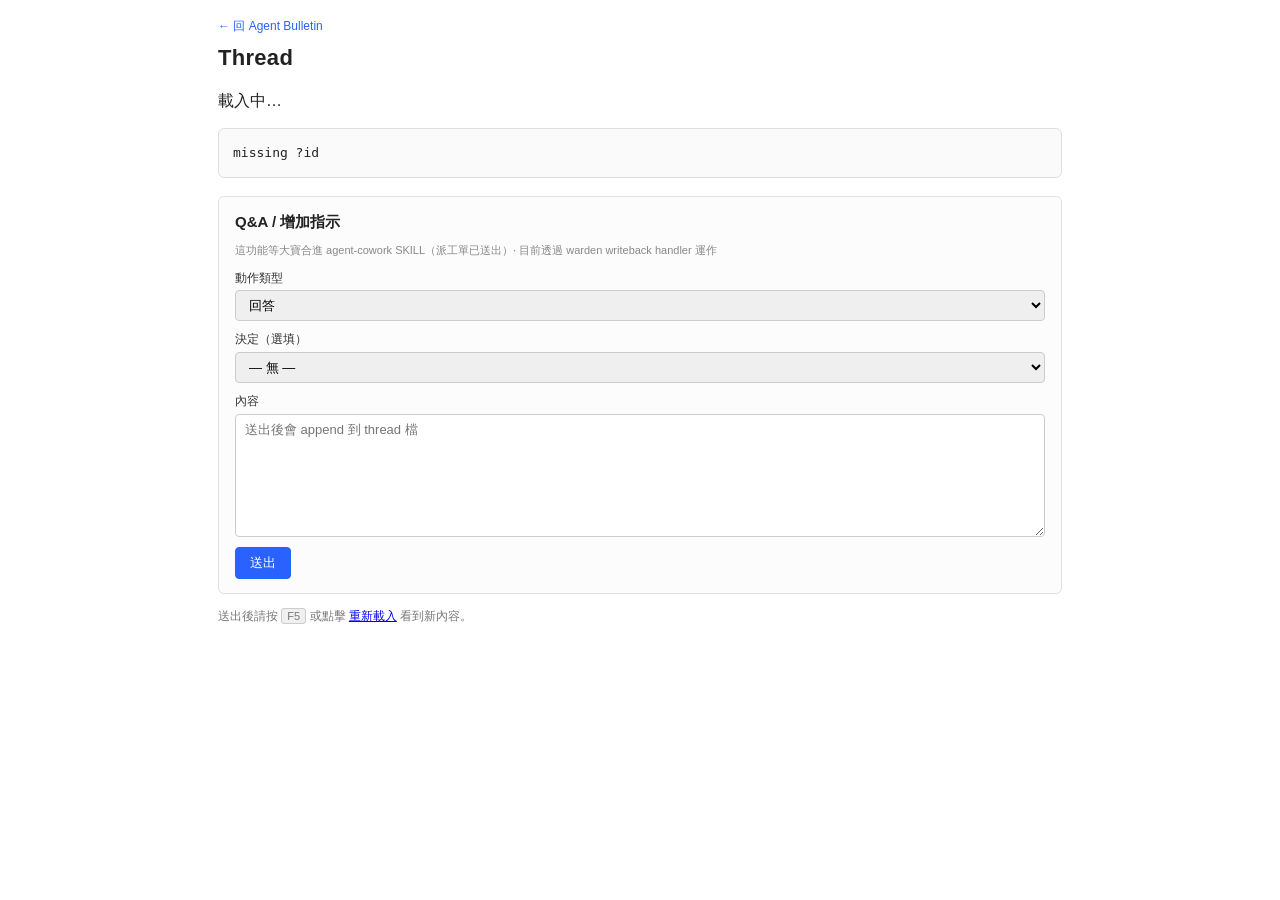
<file: deploy/view.html>
<!DOCTYPE html>
<html lang="zh-TW">
<head>
<meta charset="UTF-8">
<meta name="viewport" content="width=device-width, initial-scale=1.0">
<title>Thread · Agent Bulletin</title>
<link rel="stylesheet" href="assets/style.css">
</head>
<body class="view">
<div class="container">
  <header class="hdr">
    <p class="breadcrumb"><a href="index.html">← 回 Agent Bulletin</a></p>
    <h1 id="v-subject">Thread</h1>
    <p class="meta" id="v-meta">載入中…</p>
  </header>
  <article id="v-body" class="md-body">載入中…</article>

  <section class="qa-form-card">
    <h3>Q&A / 增加指示</h3>
    <p class="hint">這功能等大寶合進 agent-cowork SKILL（派工單已送出）· 目前透過 warden writeback handler 運作</p>
    <label>動作類型
      <select id="vp-action">
        <option value="answer">回答</option>
        <option value="instruction">中途指示</option>
        <option value="request_close">請結案</option>
      </select>
    </label>
    <label>決定（選填）
      <select id="vp-decision">
        <option value="">— 無 —</option>
        <option value="approve">approve</option>
        <option value="request_changes">request_changes</option>
        <option value="info">info</option>
      </select>
    </label>
    <label>內容
      <textarea id="vp-text" rows="6" placeholder="送出後會 append 到 thread 檔"></textarea>
    </label>
    <div class="actions">
      <button id="vp-submit" class="btn primary">送出</button>
      <span id="vp-status" class="status"></span>
    </div>
  </section>

  <p class="refresh-hint">送出後請按 <kbd>F5</kbd> 或點擊 <a href="#" id="vp-reload">重新載入</a> 看到新內容。</p>
</div>
<script src="assets/app.js"></script>
<script>App.viewInit();</script>
</body>
</html>
</file>
<file: deploy/assets/style.css>
/* agent-bulletin · style.css */

* { box-sizing: border-box; }

body {
  font-family: -apple-system, BlinkMacSystemFont, "Segoe UI", "Microsoft JhengHei",
               Arial, sans-serif;
  margin: 0;
  padding: 0;
  background: #f7f7f7;
  color: #222;
  line-height: 1.4;
}

.container {
  max-width: 1100px;
  margin: 0 auto;
  padding: 18px;
}

header.hdr { margin-bottom: 8px; }
header.hdr h1 {
  margin: 0 0 4px;
  font-size: 22px;
  font-weight: 600;
  letter-spacing: 0.3px;
}
header.hdr .subtitle {
  margin: 0;
  color: #666;
  font-size: 13px;
}

.toolbar {
  display: flex;
  gap: 12px;
  align-items: center;
  margin: 14px 0 8px;
  padding: 9px 12px;
  background: #fff;
  border: 1px solid #e0e0e0;
  border-radius: 6px;
  flex-wrap: wrap;
}
.toolbar .spacer { flex: 1; }

.status { font-size: 12px; color: #555; min-width: 80px; }
.status.ok       { color: #2a7a2a; }
.status.working  { color: #b06a00; }
.status.fail     { color: #c0392b; }
.muted { color: #888; font-size: 12px; }

.btn {
  padding: 6px 14px;
  border: 1px solid #ccc;
  background: #fff;
  border-radius: 4px;
  cursor: pointer;
  font-size: 13px;
  font-family: inherit;
}
.btn:hover  { background: #f0f0f0; }
.btn:disabled { opacity: 0.5; cursor: not-allowed; }
.btn.primary {
  background: #2962ff;
  color: #fff;
  border-color: #2962ff;
}
.btn.primary:hover { background: #1d4dcc; }

.tabs {
  display: flex;
  gap: 2px;
  margin-bottom: 0;
  border-bottom: 2px solid #e0e0e0;
  flex-wrap: wrap;
}
.tab {
  padding: 8px 14px;
  border: 1px solid transparent;
  border-bottom: none;
  background: transparent;
  border-radius: 4px 4px 0 0;
  cursor: pointer;
  font-size: 13px;
  font-family: inherit;
  color: #444;
}
.tab:hover { background: #f0f0f0; }
.tab.active {
  background: #fff;
  border-color: #e0e0e0;
  border-bottom: 2px solid #fff;
  margin-bottom: -2px;
  color: #111;
  font-weight: 500;
}
.tab .cnt {
  display: inline-block;
  min-width: 22px;
  padding: 1px 7px;
  background: #eaeaea;
  border-radius: 10px;
  font-size: 11px;
  margin-left: 5px;
  text-align: center;
}
.tab .cnt.warn {
  background: #fde2e2;
  color: #a00;
}

.panel {
  display: none;
  background: #fff;
  padding: 14px 16px;
  border: 1px solid #e0e0e0;
  border-top: none;
  border-radius: 0 6px 6px 6px;
}
.panel.active { display: block; }

.banner {
  background: #fff8e1;
  padding: 9px 12px;
  border-left: 4px solid #f5a623;
  margin-bottom: 12px;
  font-size: 12px;
}
.banner code {
  background: #fff3d0;
  padding: 1px 4px;
  border-radius: 3px;
}

table.threads {
  width: 100%;
  border-collapse: collapse;
  font-size: 13px;
}
table.threads th,
table.threads td {
  text-align: left;
  padding: 7px 10px;
  border-bottom: 1px solid #eee;
  vertical-align: top;
}
table.threads th {
  background: #f5f5f5;
  font-weight: 600;
  color: #333;
}
table.threads tr:hover td { background: #fafafa; }
table.threads .empty {
  text-align: center;
  color: #888;
  padding: 28px;
  font-style: italic;
}
table.threads a {
  color: #2962ff;
  text-decoration: none;
}
table.threads a:hover { text-decoration: underline; }

.subject-cell {
  max-width: 380px;
  word-break: break-word;
}
.subject-cell .qa-flag {
  display: inline-block;
  margin-left: 6px;
  background: #fde2e2;
  color: #a00;
  padding: 0 6px;
  border-radius: 3px;
  font-size: 11px;
  font-weight: 600;
}

.priority {
  display: inline-block;
  padding: 1px 7px;
  border-radius: 3px;
  font-size: 11px;
  font-weight: 500;
  text-transform: lowercase;
}
.priority.critical { background: #ffebee; color: #c62828; }
.priority.high     { background: #fff3e0; color: #e65100; }
.priority.normal   { background: #f1f8e9; color: #33691e; }
.priority.low      { background: #f5f5f5; color: #666; }

.status-tag {
  display: inline-block;
  padding: 1px 7px;
  border-radius: 3px;
  font-size: 11px;
  font-weight: 500;
}
.status-tag.open               { background: #e3f2fd; color: #1565c0; }
.status-tag.awaiting-acceptance{ background: #e0f7fa; color: #00838f; }
.status-tag.done               { background: #e8f5e9; color: #2e7d32; }
.status-tag.cancelled          { background: #eee; color: #555; }
.status-tag.blocked            { background: #ffe0b2; color: #ef6c00; }

/* ──── Modal ──── */
.modal {
  position: fixed;
  inset: 0;
  background: rgba(0, 0, 0, 0.5);
  display: flex;
  align-items: center;
  justify-content: center;
  z-index: 1000;
}
.modal.hidden { display: none; }
.modal-body {
  background: #fff;
  border-radius: 8px;
  width: 92%;
  max-width: 720px;
  max-height: 92vh;
  overflow-y: auto;
  padding: 18px 20px;
  box-shadow: 0 8px 32px rgba(0, 0, 0, 0.2);
}
.modal-body header {
  display: flex;
  justify-content: space-between;
  align-items: center;
  margin-bottom: 12px;
  border-bottom: 1px solid #eee;
  padding-bottom: 8px;
}
.modal-body h3 { margin: 0; font-size: 16px; }
.modal-body h4 {
  margin: 0 0 6px;
  font-size: 12px;
  text-transform: uppercase;
  letter-spacing: 0.5px;
  color: #777;
}
.modal-body .close {
  background: none;
  border: none;
  font-size: 24px;
  cursor: pointer;
  padding: 0 8px;
  line-height: 1;
  color: #666;
}
.modal-body .close:hover { color: #000; }

.qa-thread-info {
  background: #f5f5f5;
  padding: 10px;
  border-radius: 4px;
  font-size: 12px;
  margin-bottom: 12px;
}
.qa-thread-info code {
  background: #e8e8e8;
  padding: 0 4px;
  border-radius: 3px;
}

.qa-history-wrap { margin-bottom: 14px; }
.qa-history {
  max-height: 220px;
  overflow-y: auto;
  border: 1px solid #e0e0e0;
  border-radius: 4px;
  padding: 10px;
  font-family: ui-monospace, Menlo, Consolas, monospace;
  font-size: 12px;
  background: #fafafa;
  white-space: pre-wrap;
  line-height: 1.5;
}

/* ──── Form ──── */
.qa-form,
.qa-form-card {
  border: 1px solid #e0e0e0;
  border-radius: 6px;
  padding: 14px 16px;
  background: #fcfcfc;
}
.qa-form legend {
  padding: 0 6px;
  font-weight: 600;
  font-size: 13px;
}
.qa-form label,
.qa-form-card label {
  display: block;
  margin-bottom: 10px;
  font-size: 12px;
  color: #333;
}
.qa-form input,
.qa-form select,
.qa-form textarea,
.qa-form-card select,
.qa-form-card textarea {
  display: block;
  width: 100%;
  margin-top: 4px;
  padding: 6px 9px;
  border: 1px solid #ccc;
  border-radius: 4px;
  font: inherit;
  font-size: 13px;
}
.qa-form textarea,
.qa-form-card textarea { resize: vertical; font-family: inherit; }
.qa-form .actions,
.qa-form-card .actions {
  display: flex;
  gap: 8px;
  align-items: center;
  margin-top: 6px;
}
.qa-form .hint,
.qa-form-card .hint {
  font-size: 11px;
  color: #888;
  margin-top: 10px;
  line-height: 1.5;
}
.qa-form .hint code,
.qa-form-card .hint code {
  background: #eee;
  padding: 0 4px;
  border-radius: 3px;
}

/* ──── View page ──── */
body.view { background: #fff; }
body.view .container { max-width: 880px; }
.md-body {
  white-space: pre-wrap;
  font-family: ui-monospace, Menlo, Consolas, monospace;
  background: #fafafa;
  padding: 14px;
  border: 1px solid #e0e0e0;
  border-radius: 6px;
  font-size: 13px;
  line-height: 1.55;
  overflow-x: auto;
}
.breadcrumb {
  margin: 0 0 8px;
  font-size: 12px;
}
.breadcrumb a { color: #2962ff; text-decoration: none; }
.breadcrumb a:hover { text-decoration: underline; }
.qa-form-card { margin-top: 18px; }
.qa-form-card h3 { margin: 0 0 10px; font-size: 15px; }
.refresh-hint {
  margin-top: 14px;
  font-size: 12px;
  color: #777;
}
kbd {
  background: #f0f0f0;
  border: 1px solid #ccc;
  border-radius: 3px;
  padding: 1px 5px;
  font-family: inherit;
  font-size: 11px;
}

footer.ftr {
  margin-top: 30px;
  padding-top: 14px;
  border-top: 1px solid #eee;
  text-align: center;
  font-size: 11px;
  color: #888;
}
</file>
